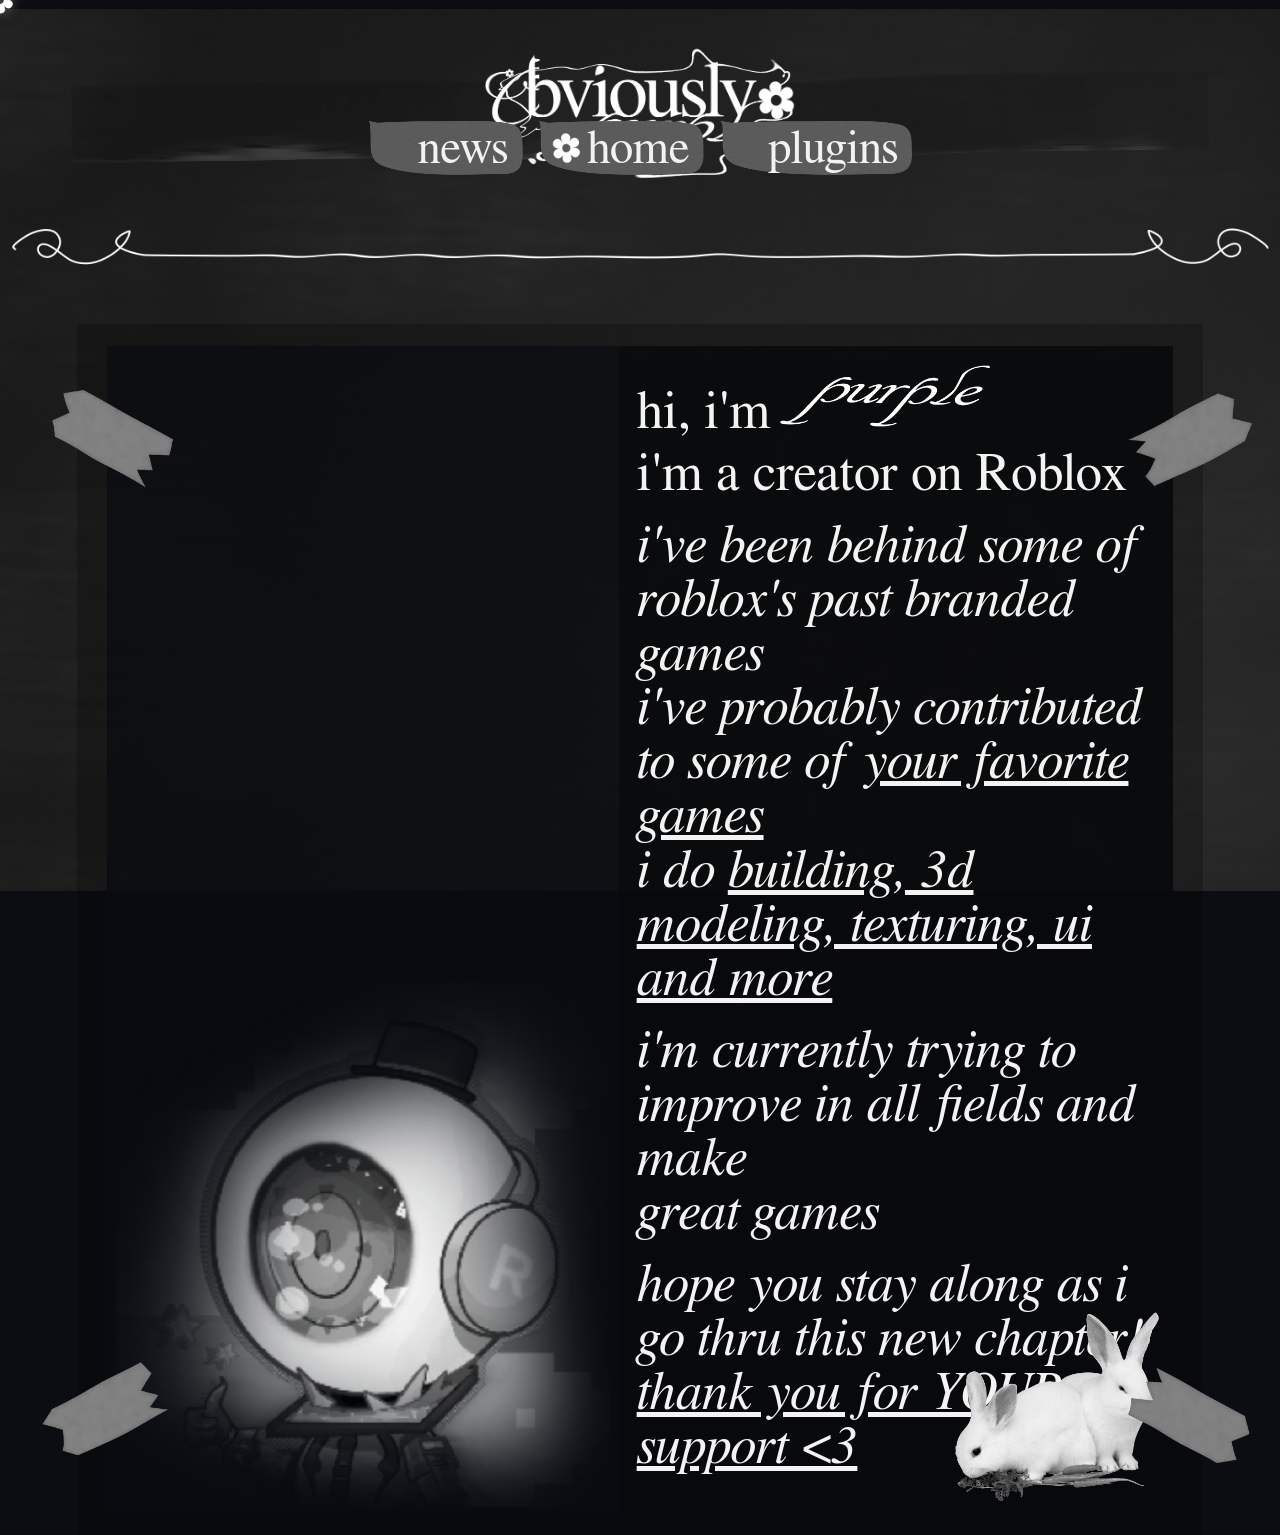
<file: index.html>
<!doctype html>
<html lang="en">
<head>
  <meta charset="utf-8" />
  <meta name="viewport" content="width=device-width, initial-scale=1" />
  <title>obviouslypurple</title>
  <meta name="description" content="Official obviouslypurple homepage." />
  <style>
    :root { --text:#f3f3f3; }
    * { box-sizing:border-box; }
    html,body { height:100%; }

    body {
      margin:0;
      color:var(--text);
      font-family:"FreeSerif","Times New Roman",serif;
      background:#0b0d12 url("WebsiteBackground@3x.png") center top/cover no-repeat fixed;
      overflow-x:hidden;
      cursor:none;
    }

    .page {
      min-height:100vh;
      position:relative;
      padding-top:2px;
    }

    .cutout {
      position:absolute;
      inset:0 auto auto 50%;
      transform:translateX(-50%);
      width:min(100vw,2050px);
      z-index:5;
      pointer-events:none;
    }

    .header {
      width:min(1980px,100vw);
      margin:0 auto;
      position:relative;
      z-index:20;
    }

    .logo-wrap {
      width:390px;
      margin:4px auto 0;
      position:relative;
    }

    .logo-bg { width:100%; display:block; }
    .logo {
      position:absolute;
      inset:50% auto auto 50%;
      transform:translate(-50%,-50%);
      width:80%;
    }

    .line {
      width:100%;
      display:block;
      margin-top:4px;
    }

    .nav {
      position:absolute;
      left:50%;
      top:113px;
      transform:translateX(-50%);
      display:flex;
      gap:10px;
      align-items:center;
    }

    .nav a {
      position:relative;
      display:flex;
      align-items:center;
      justify-content:center;
      min-width:160px;
      height:58px;
      font-size:47px;
      color:#f2f2f2;
      text-decoration:none;
      line-height:1;
      padding:4px 16px;
    }

    .btn-bg {
      position:absolute;
      inset:0;
      width:100%;
      height:100%;
      object-fit:fill;
      z-index:-1;
    }

    .nav .flower {
      width:30px;
      margin-right:6px;
      opacity:0;
      transition:opacity .2s;
    }

    .nav a.active .flower,
    .nav a:hover .flower,
    .nav a:focus-visible .flower { opacity:1; }

    .hero-frame {
      width:min(1240px,88vw);
      margin:48px auto 0;
      background:rgba(0,0,0,.24);
      padding:22px 30px;
      position:relative;
      z-index:15;
    }

    .tape {
      position:absolute;
      width:220px;
      pointer-events:none;
      z-index:4;
      filter:brightness(1.02);
    }

    .t1 { left:-82px; top:8px; }
    .t2 { left:-88px; bottom:34px; }
    .t3 { right:-88px; bottom:28px; }
    .t4 { right:-90px; top:10px; }

    .hero-grid {
      display:grid;
      grid-template-columns:48% 52%;
      align-items:stretch;
      gap:0;
      min-height:545px;
    }

    .portrait {
      background:rgba(9,12,17,.72);
      display:flex;
      align-items:flex-end;
      justify-content:center;
      padding:8px 8px 6px;
      animation:sway 5s steps(6,end) infinite alternate;
    }

    .portrait img {
      width:100%;
      max-width:600px;
      object-fit:contain;
    }

    .letter {
      position:relative;
      background:rgba(6,8,12,.88);
      padding:18px 18px 20px;
      font-size:53px;
      line-height:1.02;
      font-style:italic;
      animation:sway 5s steps(6,end) infinite alternate-reverse;
    }

    .intro-bg {
      position:absolute;
      inset:0;
      width:100%;
      height:100%;
      object-fit:cover;
      opacity:.38;
      pointer-events:none;
    }

    .letter p {
      margin:0 0 18px;
      position:relative;
      z-index:2;
    }

    .intro-top {
      font-style:normal;
      margin-bottom:14px;
      display:flex;
      align-items:baseline;
      gap:8px;
      flex-wrap:wrap;
    }

    .purple-logo { width:212px; }
    .u { text-decoration:underline; }

    .bunny {
      position:absolute;
      right:14px;
      bottom:12px;
      width:204px;
      z-index:3;
    }

    .mouse-flower {
      position:fixed;
      width:28px;
      pointer-events:none;
      transform:translate(-50%,-50%);
      z-index:9999;
      filter:drop-shadow(0 0 6px rgba(255,255,255,.3));
    }

    @keyframes sway {
      from { transform:translateX(-5px) rotate(-1deg); }
      to { transform:translateX(5px) rotate(1deg); }
    }

    @media (max-width: 1100px) {
      body { cursor:auto; }
      .mouse-flower { display:none; }
      .logo-wrap { width:300px; }
      .nav { top:88px; gap:8px; }
      .nav a { min-width:118px; height:42px; font-size:30px; }
      .nav .flower { width:20px; }

      .hero-frame {
        width:min(96vw,1240px);
        margin-top:36px;
        padding:18px 12px;
      }

      .hero-grid {
        grid-template-columns:1fr;
        min-height:unset;
      }

      .letter {
        font-size:clamp(26px,4.2vw,42px);
        padding-bottom:26px;
      }

      .purple-logo { width:170px; }
      .bunny { width:130px; bottom:8px; right:8px; }
      .tape { width:122px; }
      .t1 { left:-34px; top:16px; }
      .t2 { left:-40px; bottom:20px; }
      .t3 { right:-34px; bottom:18px; }
      .t4 { right:-38px; top:18px; }
    }
  </style>
</head>
<body>
  <img class="mouse-flower" src="Flower@3x.png" alt="" aria-hidden="true" />
  <div class="page">
    <img class="cutout" src="CutOutFromTop@3x.png" alt="" aria-hidden="true" />

    <header class="header">
      <div class="logo-wrap">
        <img class="logo-bg" src="LogoBG@3x.png" alt="" aria-hidden="true" />
        <img class="logo" src="Logo@3x.png" alt="obviouslypurple logo" />
      </div>
      <img class="line" src="WebsiteLine@3x.png" alt="" aria-hidden="true" />
      <nav class="nav" aria-label="Main navigation">
        <a href="#news"><img class="btn-bg" src="ButtonBG@3x.png" alt="" aria-hidden="true" /><img class="flower" src="Flower@3x.png" alt="" aria-hidden="true" />news</a>
        <a href="#home" class="active"><img class="btn-bg" src="ButtonBG@3x.png" alt="" aria-hidden="true" /><img class="flower" src="Flower@3x.png" alt="" aria-hidden="true" />home</a>
        <a href="#plugins"><img class="btn-bg" src="ButtonBG@3x.png" alt="" aria-hidden="true" /><img class="flower" src="Flower@3x.png" alt="" aria-hidden="true" />plugins</a>
      </nav>
    </header>

    <main class="hero-frame" id="home">
      <img class="tape t1" src="Tape1@3x.png" alt="" aria-hidden="true" />
      <img class="tape t2" src="Tape2@3x.png" alt="" aria-hidden="true" />
      <img class="tape t3" src="Tape3@3x.png" alt="" aria-hidden="true" />
      <img class="tape t4" src="Tape4@3x.png" alt="" aria-hidden="true" />

      <section class="hero-grid">
        <div class="portrait">
          <img src="FadeinObviouslyPurple@3x.png" alt="obviouslypurple avatar" />
        </div>

        <article class="letter" id="news">
          <img class="intro-bg" src="IntroductionLetter@3x.png" alt="" aria-hidden="true" />
          <p class="intro-top">hi, i'm <img class="purple-logo" src="PurpleTextLogo@3x.png" alt="purple" /> i'm a creator on Roblox</p>
          <p>i've been behind some of roblox's past branded games<br>
          i've probably contributed to some of <span class="u">your favorite games</span><br>
          i do <span class="u">building, 3d modeling, texturing, ui and more</span></p>
          <p>i'm currently trying to improve in all fields and make<br>great games</p>
          <p>hope you stay along as i go thru this new chapter!<br>
          <span class="u">thank you for YOUR support &lt;3</span></p>
          <img class="bunny" src="Bunny@3x.png" alt="" aria-hidden="true" />
        </article>
      </section>
    </main>
  </div>

  <script>
    const cursorFlower = document.querySelector('.mouse-flower');
    window.addEventListener('mousemove', (event) => {
      cursorFlower.style.left = `${event.clientX}px`;
      cursorFlower.style.top = `${event.clientY}px`;
    });
  </script>
</body>
</html>
</file>
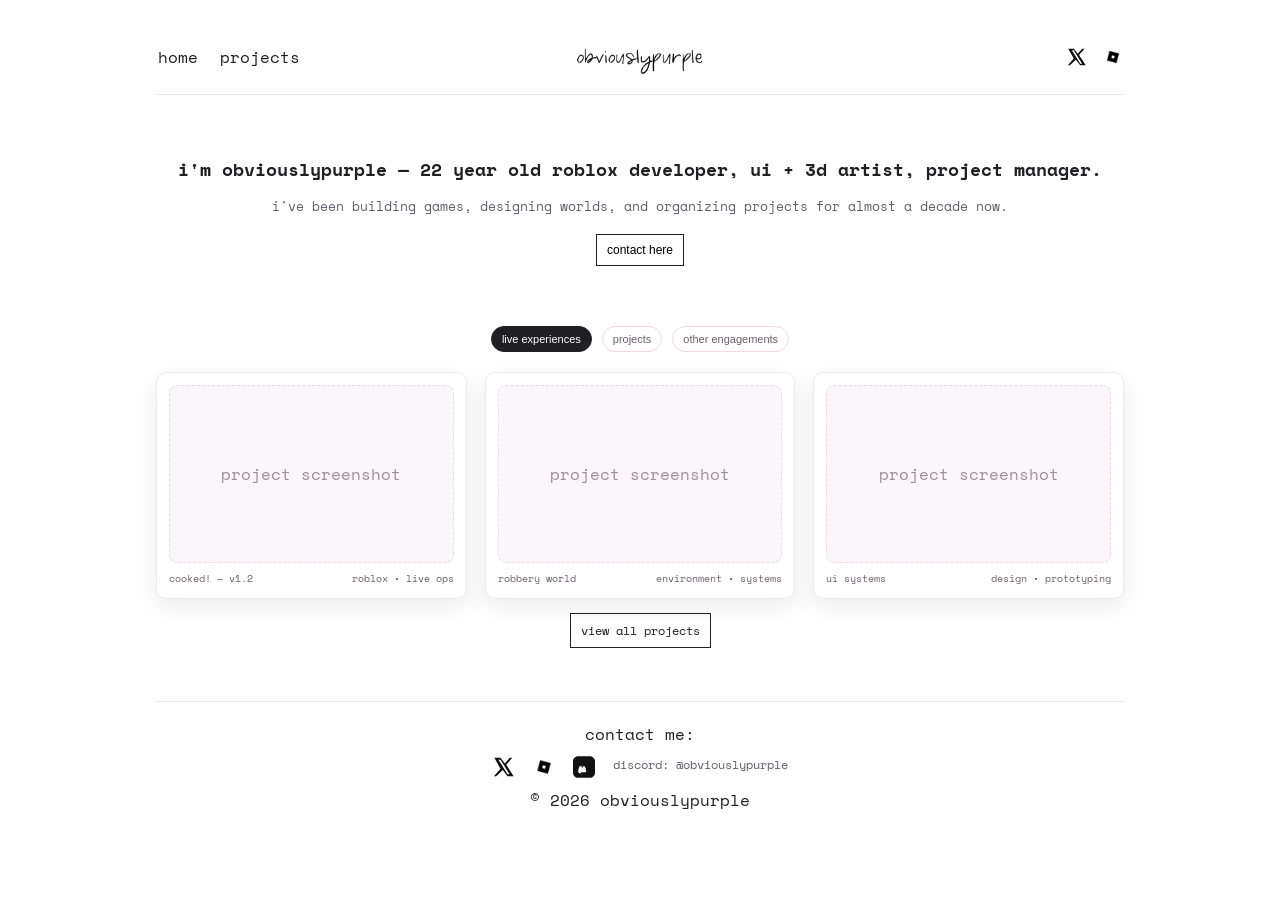
<file: index..html>
<!doctype html>
<html lang="en">
<head>
  <meta charset="utf-8" />
  <meta name="viewport" content="width=device-width, initial-scale=1" />
  <title>obviouslypurple — portfolio</title>
  <meta name="description" content="obviouslypurple — roblox developer • ui + 3d artist • project manager" />
  <link rel="preconnect" href="https://fonts.googleapis.com">
  <link rel="preconnect" href="https://fonts.gstatic.com" crossorigin>
  <link href="https://fonts.googleapis.com/css2?family=Space+Mono:wght@400;700&display=swap" rel="stylesheet">
  <style>
    :root{
      --bg:#ffffff;
      --ink:#1f1f24;
      --muted:#5f5f6b;
      --pink:#ffd8ea;
      --pink-200:#ffe6f1;
      --accent:#ff9bc8;
      --card:#ffffff;
      --radius:10px;
      --shadow:0 8px 26px rgba(31,31,36,.08);
      --max:1000px;
    }
    *{box-sizing:border-box}
    html,body{height:100%}
    body{
      margin:0; font-family:'Space Mono', monospace; color:var(--ink);
      background:var(--bg);
      text-transform:lowercase;
    }
    a{color:inherit; text-decoration:none}
    .wrap{max-width:var(--max); margin:0 auto; padding:20px 16px 64px}

    header{display:grid; grid-template-columns:1fr auto 1fr; align-items:center; padding:12px 0; border-bottom:1px solid #f2e6ee;}
    .left-nav{display:flex; gap:18px; align-items:center}
    .left-nav a{position:relative; padding:6px 2px; color:var(--ink)}
    .left-nav a::after{content:""; position:absolute; left:0; right:0; bottom:0; height:2px; background:var(--accent); transform:scaleX(0); transform-origin:left; transition:transform .2s ease, background .2s ease}
    .left-nav a:hover::after{transform:scaleX(1)}
    .left-nav a:hover{color:var(--accent)}

    .brand{display:flex; justify-content:center}
    .brand img{height:50px;}

    .right-socials{display:flex; justify-content:flex-end; gap:14px}
    .icon{width:22px; height:22px; display:inline-grid; place-items:center; border-radius:8px;}
    .icon:hover svg{fill:var(--accent)}
    .icon svg{width:20px; height:20px; fill:#111}

    .hero{margin:60px 0; text-align:center}
    .intro h2{margin:0 0 12px; font-size:18px; line-height:1.6}
    .intro p{margin:0 0 18px; color:var(--muted); font-size:13px}
    .btn{font-size:12px; padding:8px 10px; border:1px solid var(--ink); background:transparent; cursor:pointer}
    .btn:hover{background:var(--pink); border-color:var(--pink);}

    /* project tabs + grid */
    .tabs{display:flex; gap:10px; justify-content:center; margin-bottom:20px}
    .tab{appearance:none; border:1px solid #f0d9e6; background:#fff; color:#6c6068; padding:6px 10px; border-radius:999px; font-size:11px; cursor:pointer}
    .tab:hover{background:var(--pink-200); color:#2a2a30; border-color:var(--pink)}
    .tab.is-active{background:var(--ink); color:#fff; border-color:var(--ink)}

    .grid{display:grid; grid-template-columns:repeat(auto-fill,minmax(280px,1fr)); gap:18px; margin-top:20px}
    .card{background:var(--card); border:1px solid #f1e7ef; border-radius:var(--radius); padding:12px; box-shadow:var(--shadow)}
    .shot{aspect-ratio:16/10; border-radius:8px; background:#faf6f9; display:grid; place-items:center; color:#9c8f96; border:1px dashed #f0d9e6}
    .meta{display:flex; align-items:center; justify-content:space-between; gap:12px; margin-top:8px; color:#6c6068; font-size:10px}

    footer{margin-top:60px; padding:20px; border-top:1px solid #f2e6ee; text-align:center}
    .footer-socials{display:flex; justify-content:center; gap:18px; margin-top:10px}
    .footer-socials .icon svg{width:22px; height:22px; fill:#111}
    .footer-socials .icon:hover svg{fill:var(--accent)}
  </style>
</head>
<body>
  <div class="wrap">
    <header>
      <nav class="left-nav">
        <a href="#top">home</a>
        <a href="#work">projects</a>
      </nav>

      <div class="brand">
        <img src="officialogo.png" alt="obviouslypurple logo" />
      </div>

      <div class="right-socials">
        <!-- X / Twitter -->
        <a class="icon" href="https://x.com/obviouslypurple" target="_blank" aria-label="x (twitter)">
          <svg viewBox="0 0 24 24"><path d="M18.244 2H21l-6.56 7.49L22.5 22h-6.657l-5.2-6.79L3.5 22H1l7.11-8.12L1.5 2h6.74l4.7 6.2L18.244 2Zm-2.327 18h2.19L8.173 4h-2.3l10.044 16Z"/></svg>
        </a>
        <!-- Roblox logo image instead of svg -->
        <a class="icon" href="https://www.roblox.com/users/341680229/profile" target="_blank" aria-label="roblox profile">
          <img src="RobloxLogo.png" alt="roblox logo" style="width:20px; height:20px;"/>
        </a>
      </div>
    </header>

    <section class="hero" id="top">
      <div class="intro">
        <h2>i'm obviouslypurple — 22 year old roblox developer, ui + 3d artist, project manager.</h2>
        <p>i've been building games, designing worlds, and organizing projects for almost a decade now.</p>
        <button class="btn" onclick="location.href='#contact'">contact here</button>
      </div>
    </section>

    <section id="work">
      <div class="tabs" role="tablist">
        <button class="tab is-active" data-filter="live">live experiences</button>
        <button class="tab" data-filter="projects">projects</button>
        <button class="tab" data-filter="other">other engagements</button>
      </div>

      <div class="grid">
        <article class="card" data-cat="live">
          <div class="shot">project screenshot</div>
          <div class="meta"><span>cooked! — v1.2</span><span>roblox • live ops</span></div>
        </article>
        <article class="card" data-cat="projects">
          <div class="shot">project screenshot</div>
          <div class="meta"><span>robbery world</span><span>environment • systems</span></div>
        </article>
        <article class="card" data-cat="other">
          <div class="shot">project screenshot</div>
          <div class="meta"><span>ui systems</span><span>design • prototyping</span></div>
        </article>
      </div>

      <div style="margin-top:18px; text-align:center">
        <a class="btn" href="#work" id="view-all">view all projects</a>
      </div>
    </section>

    <footer id="contact">
      <div>contact me:</div>
      <div class="footer-socials">
        <a class="icon" href="https://x.com/obviouslypurple" target="_blank" aria-label="x (twitter)">
          <svg viewBox="0 0 24 24"><path d="M18.244 2H21l-6.56 7.49L22.5 22h-6.657l-5.2-6.79L3.5 22H1l7.11-8.12L1.5 2h6.74l4.7 6.2L18.244 2Zm-2.327 18h2.19L8.173 4h-2.3l10.044 16Z"/></svg>
        </a>
        <a class="icon" href="https://www.roblox.com/users/341680229/profile" target="_blank" aria-label="roblox profile">
          <img src="RobloxLogo.png" alt="roblox logo" style="width:22px; height:22px;"/>
        </a>
        <a class="icon" href="#" aria-label="discord">
          <svg viewBox="0 0 245 240"><path d="M104 104c-5.5 0-10 5-10 11s4.5 11 10 11c5.5 0 10-5 10-11s-4.5-11-10-11zm37 0c-5.5 0-10 5-10 11s4.5 11 10 11c5.5 0 10-5 10-11s-4.5-11-10-11z"/><path d="M189 0H56C25 0 0 25 0 56v128c0 31 25 56 56 56h133c31 0 56-25 56-56V56c0-31-25-56-56-56zm-39 191s-4-5-7-9c14-4 19-13 19-13-4 2-8 4-12 5-5 2-10 3-15 4-10 2-20 2-30 0-5-1-10-2-15-4-4-1-8-3-12-5 0 0 5 9 19 13-3 4-7 9-7 9-23-1-32-16-32-16 0-34 15-62 15-62 15-11 29-10 29-10l1 1c-18 5-26 13-26 13s2-1 5-2c9-4 17-5 20-5h1c3 0 11 1 20 5 3 1 5 2 5 2s-8-8-26-13l1-1s14-1 29 10c0 0 15 28 15 62 0 0-9 15-32 16z"/></svg>
        </a>
        <span style="font-size:12px; color:var(--muted);">discord: @obviouslypurple</span>
      </div>
      <p style="margin-top:10px">© <span id="y"></span> obviouslypurple</p>
    </footer>
  </div>
  <script>
    document.getElementById('y').textContent = new Date().getFullYear();
    const tabs=document.querySelectorAll('.tab');
    const cards=document.querySelectorAll('[data-cat]');
    tabs.forEach(t=>t.addEventListener('click',()=>{
      tabs.forEach(x=>x.classList.remove('is-active'));
      t.classList.add('is-active');
      const f=t.dataset.filter;
      cards.forEach(c=>{c.style.display=(c.dataset.cat===f||!f)?'':'none'});
    }));
    document.getElementById('view-all').addEventListener('click',e=>{e.preventDefault(); tabs.forEach(x=>x.classList.remove('is-active')); cards.forEach(c=>c.style.display='');});
  </script>
</body>
</html>
</file>
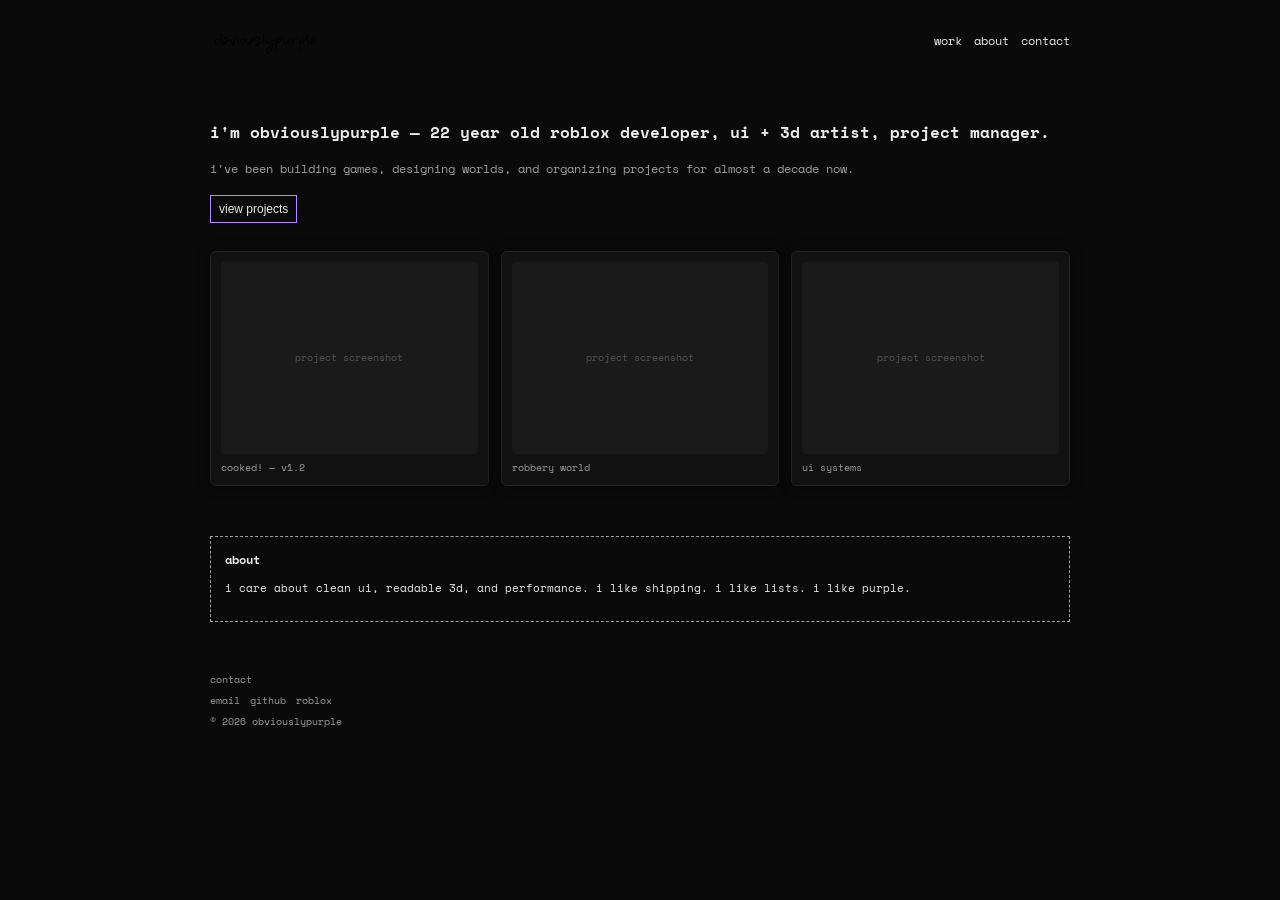
<file: obviouslypurple_minimal_portfolio_github_pages_ready.html>
<!doctype html>
<html lang="en">
<head>
  <meta charset="utf-8" />
  <meta name="viewport" content="width=device-width, initial-scale=1" />
  <title>obviouslypurple — portfolio</title>
  <meta name="description" content="obviouslypurple — roblox developer • ui + 3d artist • project manager" />
  <link rel="preconnect" href="https://fonts.googleapis.com">
  <link rel="preconnect" href="https://fonts.gstatic.com" crossorigin>
  <!-- retro/vintage vibe: Space Mono font -->
  <link href="https://fonts.googleapis.com/css2?family=Space+Mono:wght@400;700&display=swap" rel="stylesheet">
  <style>
    :root{
      --bg:#0a0a0a;
      --ink:#eaeaea;
      --muted:#9e9e9e;
      --accent:#b38bff;
      --card:#111;
      --radius:6px;
      --shadow:0 0 12px rgba(0,0,0,.55);
    }
    *{box-sizing:border-box}
    html,body{height:100%}
    body{
      margin:0; font-family:'Space Mono', monospace;
      background:var(--bg);
      color:var(--ink);
      text-transform:lowercase;
      /* subtle tv static effect */
      background-image: repeating-radial-gradient(circle at 1px 1px, #111 1px, transparent 0), repeating-radial-gradient(circle at 2px 2px, #1a1a1a 1px, transparent 0);
      background-size: 3px 3px;
    }
    a{color:inherit; text-decoration:none}
    .wrap{max-width:900px; margin:0 auto; padding:20px}

    header{display:flex; align-items:center; justify-content:space-between;}
    .brand{display:flex; align-items:center; gap:10px}
    .brand img{
      height:40px;
    }

    nav{display:flex; gap:12px; font-size:12px}
    nav a:hover{color:var(--accent)}

    .hero{margin-top:60px;}
    .intro h2{margin:0 0 14px; font-size:16px; line-height:1.6}
    .intro p{margin:0 0 18px; font-size:12px; color:var(--muted)}

    .btn{font-size:12px; padding:6px 8px; border:1px solid var(--accent); background:transparent; color:var(--ink); cursor:pointer}
    .btn:hover{background:var(--accent); color:#000}

    .grid{display:grid; grid-template-columns:repeat(auto-fill,minmax(240px,1fr)); gap:12px; margin-top:28px}
    .card{background:var(--card); border:1px solid #222; border-radius:var(--radius); padding:10px; box-shadow:var(--shadow)}
    .shot{aspect-ratio:4/3; border-radius:4px; background:#1a1a1a; display:flex; align-items:center; justify-content:center; font-size:10px; color:#555;}
    .meta{margin-top:6px; font-size:10px; color:var(--muted)}

    .about{margin-top:50px; border:1px dashed var(--muted); padding:14px; font-size:11px}
    .about h3{margin-top:0; font-size:12px}

    footer{margin-top:50px; font-size:10px; color:var(--muted)}
    .links{display:flex; gap:10px; flex-wrap:wrap; margin-top:6px}
    .links a:hover{color:var(--accent)}
  </style>
</head>
<body>
  <div class="wrap">
    <header>
      <div class="brand">
        <img src="officialogo.png" alt="obviouslypurple logo" />
      </div>
      <nav>
        <a href="#work">work</a>
        <a href="#about">about</a>
        <a href="#contact">contact</a>
      </nav>
    </header>

    <section class="hero" id="top">
      <div class="intro">
        <h2>i'm obviouslypurple — 22 year old roblox developer, ui + 3d artist, project manager.</h2>
        <p>i've been building games, designing worlds, and organizing projects for almost a decade now.</p>
        <button class="btn" onclick="location.href='#work'">view projects</button>
      </div>
    </section>

    <section id="work">
      <div class="grid">
        <article class="card">
          <div class="shot">project screenshot</div>
          <div class="meta">cooked! — v1.2</div>
        </article>
        <article class="card">
          <div class="shot">project screenshot</div>
          <div class="meta">robbery world</div>
        </article>
        <article class="card">
          <div class="shot">project screenshot</div>
          <div class="meta">ui systems</div>
        </article>
      </div>
    </section>

    <section class="about" id="about">
      <h3>about</h3>
      <p>i care about clean ui, readable 3d, and performance. i like shipping. i like lists. i like purple.</p>
    </section>

    <footer id="contact">
      <div>contact</div>
      <div class="links">
        <a href="mailto:hi@your.email">email</a>
        <a href="https://github.com/obviouslypurple" target="_blank">github</a>
        <a href="https://www.roblox.com/users/profile" target="_blank">roblox</a>
      </div>
      <p style="margin-top:6px">© <span id="y"></span> obviouslypurple</p>
    </footer>
  </div>
  <script>document.getElementById('y').textContent=new Date().getFullYear()</script>
</body>
</html>
</file>
